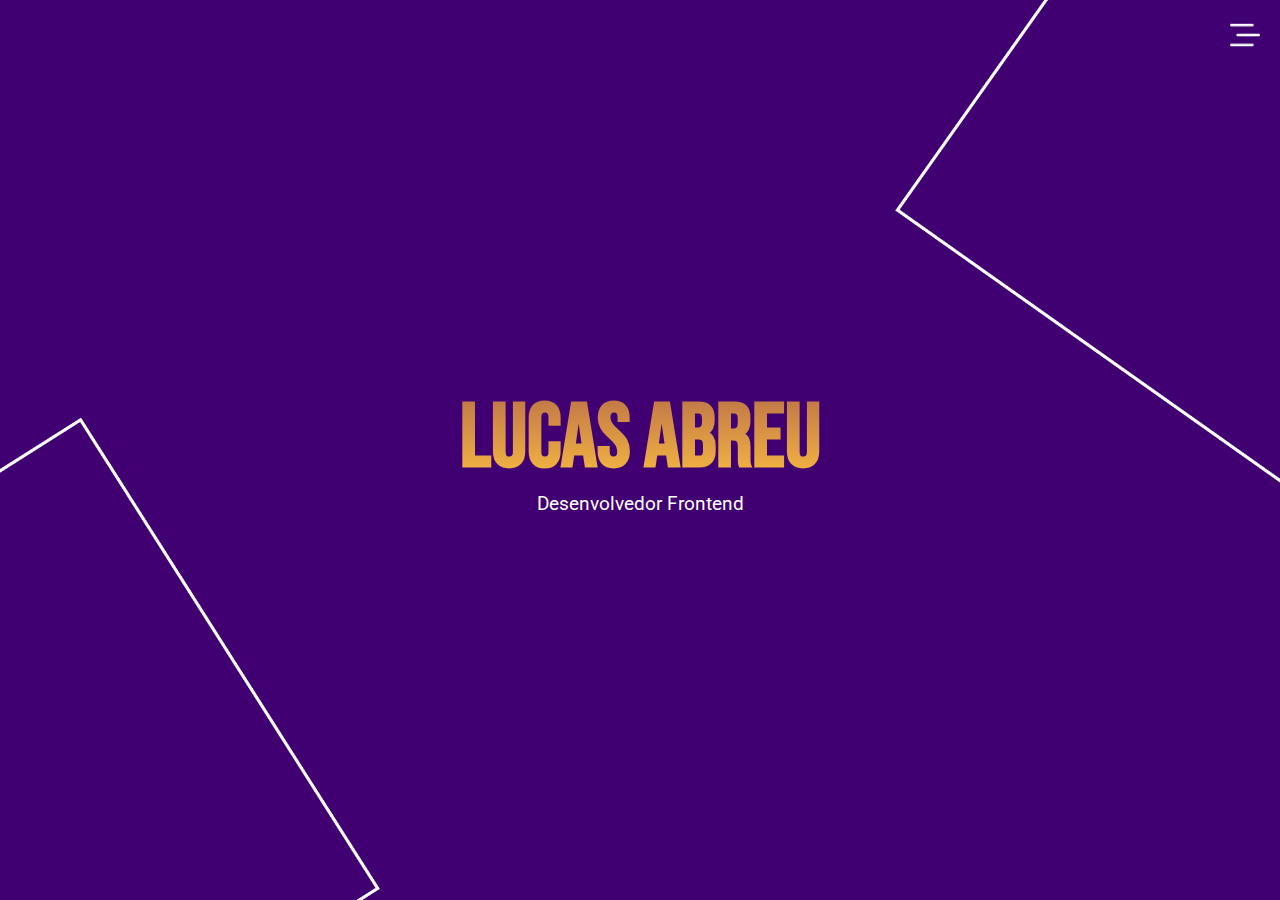
<file: index.html>
<!DOCTYPE html>
<html lang="pt-br">

<head>
    <meta charset="UTF-8">
    <meta name="viewport" content="width=device-width, initial-scale=1.0">
    <title>Lucas Miguel Abreu</title>
    <link rel="icon" type="image/x-icon" href="Imagens/letter-l.png"/>
    <link rel="stylesheet" href="styles.css">
    <link rel="preconnect" href="https://fonts.googleapis.com">
    <link rel="preconnect" href="https://fonts.gstatic.com" crossorigin>
    <link href="https://fonts.googleapis.com/css2?family=Roboto:wght@400;500;700&display=swap" rel="stylesheet">
    <link rel="preconnect" href="https://fonts.googleapis.com">
    <link rel="preconnect" href="https://fonts.gstatic.com" crossorigin>
    <link
        href="https://fonts.googleapis.com/css2?family=Bebas+Neue&family=Edu+TAS+Beginner:wght@700&family=Pacifico&display=swap"
        rel="stylesheet">
</head>

<body>

    <div class="container">
        <div class="header">
            <div class="menu-icon" onclick="toggleMenu()">
                <img id="menu-icon-img" src="Imagens/menu-icon.png" alt="Menu">
            </div>
        </div>
        <div class="content">
            <h1>Lucas Abreu</h1>
            <h3>Desenvolvedor Frontend</h3>
        </div>
    </div>

    <div class="menu">
        <ul>
            <li><a href="index.html">Inicio</a></li>
            <li><a href="./src/Projetos/Projetos.html">Projetos</a></li>
            <li><a href="https://lucasmiguelabreu.github.io/Curriculo/" target="_blank">Curriculo</a></li>
        </ul>
    </div>


</body>
<script src="script.js"></script>

</html>
</file>
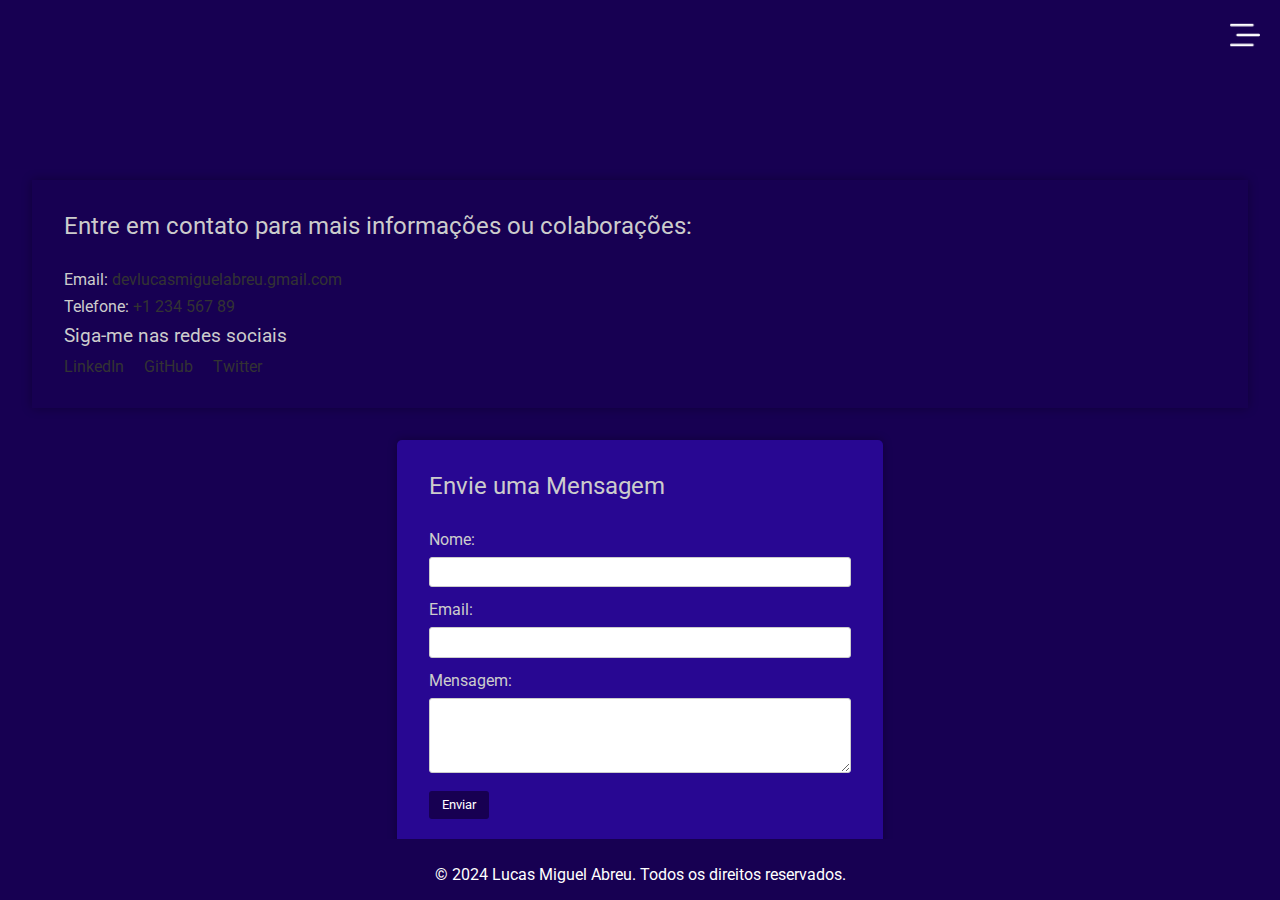
<file: Assets/Sobre/Sobre.html>
<!DOCTYPE html>
<html lang="en">

<head>
    <meta charset="UTF-8">
    <meta name="viewport" content="width=device-width, initial-scale=1.0">
    <title>Lucas Miguel Abreu</title>
    <link rel="stylesheet" href="Sobre.css">
    <link rel="preconnect" href="https://fonts.googleapis.com">
    <link rel="preconnect" href="https://fonts.gstatic.com" crossorigin>
    <link href="https://fonts.googleapis.com/css2?family=Roboto:wght@400;500;700&display=swap" rel="stylesheet">
</head>

<body>
    <header>
        <div class="container">
            <div class="header">
                <div class="menu-icon" onclick="toggleMenu()">
                    <img id="menu-icon-img" src="../img/menu-icon.png" alt="Menu">
                </div>
            </div>
            <div class="content">
                <!-- Conteúdo da página aqui -->
            </div>
        </div>

        <div class="menu">
            <ul>
                <li><a href="../../index.html">Inicio</a></li>
                <li><a href="./Assets/Sobre/Sobre.html">Sobre</a></li>
                <li><a href="./Assets/Projetos/Projetos.html">Projetos</a></li>
                <li><a href="https://lucasmiguelabreu.github.io/Curriculo/" target="_blank">Curriculo</a></li>
            </ul>
        </div>
    </header>
    <main>
        <section class="contact-info">
            <h2>Entre em contato para mais informações ou colaborações:</h2>
            <p>Email: <a href="mailto:devlucasmiguelabreu.gmail.com">devlucasmiguelabreu.gmail.com</a></p>
            <p>Telefone: <a href="tel:+123456789">+1 234 567 89</a></p>
            <div class="social-media">
                <h3>Siga-me nas redes sociais</h3>
                <a href="https://www.linkedin.com/in/yourprofile" target="_blank">LinkedIn</a>
                <a href="https://github.com/yourprofile" target="_blank">GitHub</a>
                <a href="https://twitter.com/yourprofile" target="_blank">Twitter</a>
            </div>
        </section>
        <section class="contact-form">
            <h2>Envie uma Mensagem</h2>
            <form action="https://formspree.io/devlucasmiguelabreu.gmail.com" method="POST">
                <label for="name">Nome:</label>
                <input type="text" id="name" name="name" required>

                <label for="email">Email:</label>
                <input type="email" id="email" name="email" required>

                <label for="message">Mensagem:</label>
                <textarea id="message" name="message" rows="4" required></textarea>

                <button type="submit">Enviar</button>
            </form>
        </section>

    </main>
    <footer class="footer">
        <p>&copy; 2024 Lucas Miguel Abreu. Todos os direitos reservados.</p>
    </footer>

    <script>
        document.addEventListener('DOMContentLoaded', function () {
            var menuIcon = document.querySelector('.menu-icon');
            var menu = document.querySelector('.menu');
            var menuIconImg = document.getElementById('menu-icon-img');
            var menuOpen = false;

            menuIcon.addEventListener('click', function () {
                if (!menuOpen) {
                    menu.style.right = '0';
                    menuIconImg.src = '../img/close.png'; // Altere para o caminho da imagem de fechamento
                    menuIconImg.style.height = '25px';
                    menuOpen = true;
                } else {
                    menu.style.right = '-300px';
                    menuIconImg.src = '../img/menu-icon.png'; // Altere para o caminho da imagem do menu
                    menuIconImg.style.height = '30px';
                    menuOpen = false;
                }
            });
        });
    </script>
</body>

</html>
</file>
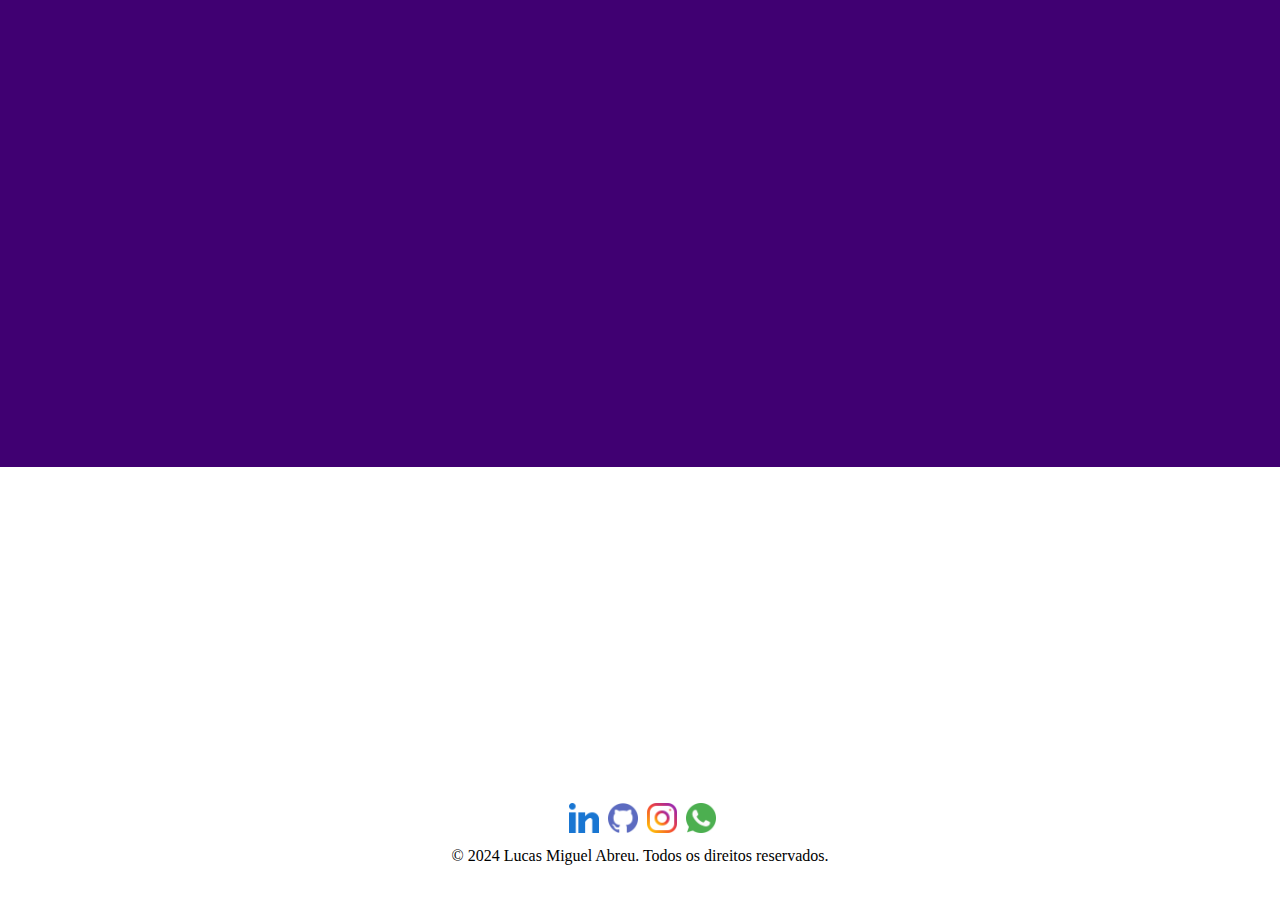
<file: src/Projetos/Projetos.html>
<!DOCTYPE html>
<html lang="en">

<head>
    <meta charset="UTF-8">
    <meta name="viewport" content="width=device-width, initial-scale=1.0">
    <title>Lucas Miguel Abreu</title>
    <link rel="icon" type="image/x-icon" href="../../assets/letter-l.png" />
    <link rel="stylesheet" href="Projetos.css">
    
</head>

<body>
    <main>
        <img src="../img/portifolio.png" alt="banner-portifolio">
        <div class="container" style="
        --width: 100px;
        --height: 50px;
        --quantity: 9;
        ">
            <div class="carrossel">
                <div class="item" style="--delay: 1s"><img src="../img/item1-1.png" alt=""></div>
                <div class="item" style="--delay: 2s"><img src="../img/item1-2.png" alt=""></div>
                <div class="item" style="--delay: 3s"><img src="../img/item1-3.png" alt=""></div>
                <div class="item" style="--delay: 4s"><img src="../img/item1-5.png" alt=""></div>
                <div class="item" style="--delay: 5s"><img src="../img/item1-6.png" alt=""></div>
                <div class="item" style="--delay: 6s"><img src="../img/item1-7.png" alt=""></div>
                <div class="item" style="--delay: 7s"><img src="../img/item1-8.png" alt=""></div>
                <div class="item" style="--delay: 8s"><img src="../img/item1-9.png" alt=""></div>
                <div class="item" style="--delay: 9s"><img src="../img/item1-10.png" alt=""></div>
            </div>

        </div>

        <div class="container reverse" style="
        --width: 200px;
        --height: 200px;
        --quantity: 9;
        ">
            <div class="carrossel">
                <div class="item" style="--delay: 1s"><img src="../img/item2-1.png" alt=""></div>
                <div class="item" style="--delay: 2s"><img src="../img/item2-2.png" alt=""></div>
                <div class="item" style="--delay: 3s"><img src="../img/item2-3.png" alt=""></div>
                <div class="item" style="--delay: 4s"><img src="../img/item2-4.png" alt=""></div>
                <div class="item" style="--delay: 5s"><img src="../img/item2-5.png" alt=""></div>
                <div class="item" style="--delay: 6s"><img src="../img/item2-6.png" alt=""></div>
                <div class="item" style="--delay: 7s"><img src="../img/item2-7.png" alt=""></div>
                <div class="item" style="--delay: 8s"><img src="../img/item2-8.png" alt=""></div>
                <div class="item" style="--delay: 9s"><img src="../img/item2-9.png" alt=""></div>
            </div>

        </div>

    </main>
    <footer class="footer">
        <a href="https://www.linkedin.com/in/yourprofile" target="_blank"><img src="../../assets/linkedin.png"
                class="img-social" /></a>
        <a href="https://github.com/yourprofile" target="_blank"><img src="../../assets/github.png"
                class="img-social" /></a>
        <a href="https://twitter.com/yourprofile" target="_blank"><img src="../../assets/instagram.png"
                class="img-social" /></a>
        <a href="https://twitter.com/yourprofile" target="_blank"><img src="../../assets/whatsapp.png"
                class="img-social" /></a>
        <p>&copy; 2024 Lucas Miguel Abreu. Todos os direitos reservados.</p>
    </footer>

    <script></script>
</body>

</html>
</file>
<file: styles.css>
* {
    box-sizing: border-box;
    margin: 0;
    padding: 0;
    font-family: "Roboto", sans-serif;
    font-weight: 400;
    font-style: normal;
}

body {
    display: flex;
    justify-content: center;
    align-items: center;
    width: 100%;
    height: 100vh;
    background-image: url('./assets/Background.png');
    background-size: cover;
    background-position: center;
    background-repeat: no-repeat;
}

.container {
    height: 100%;
    margin: 0;
    display: flex;
    justify-content: center;
    align-items: center;
}

.header {
    position: fixed;
    top: 20px;
    right: 20px;
    z-index: 999;
}

.menu-icon {
    cursor: pointer;
    position: fixed;
    top: 20px;
    right: 20px;
    z-index: 999;
}

.menu-icon img {
    height: 30px;
    /* Ajusta a altura da imagem */
}

.menu {
    position: fixed;
    top: 0;
    right: -300px;
    width: 200px;
    height: 100%;
    background-color: transparent;
    padding: 20px;
    transition: right 0.3s ease-in-out;
    z-index: 998;
    border: none;
}

.menu ul {
    list-style: none;
    padding: 0;
    margin: 0;
}

.menu ul li {
    padding: 10px 0;
}

.menu ul li a {
    text-decoration: none;
    color: #b96e48;
    font-size: 18px;
}

.content {
    text-align: center;
}

.content h1 {
    font-family: "Bebas Neue", sans-serif;
    font-weight: 700;
    font-size: 90px;
    font-weight: bold;
    background: linear-gradient(to top, #ffc340, #b96e48);
    -webkit-background-clip: text;
    -webkit-text-fill-color: transparent;
    background-clip: text;
    color: transparent;
}

.content h3 {
    color: #fff;
}

@media (max-width: 600px) {
    .menu {
        width: 30%;
        right: -150%;
    }
}
</file>
<file: Assets/Sobre/Sobre.css>
* {
    box-sizing: border-box;
    margin: 0;
    padding: 0;
    font-family: "Roboto", sans-serif;
    font-weight: 400;
    font-style: normal;
}

body {
    background-color: #170052;
}

.container {
    position: relative;
    width: 100%;
    max-width: 1200px;
    margin: 0 auto;
    padding-top: 60px;
    /* Ajuste para evitar sobreposição com o header fixo */
}

.header {
    background-color: #170052;
    color: white;
    text-align: center;
    padding: 1em 0;
}


.menu-icon {
    cursor: pointer;
    position: fixed;
    top: 20px;
    right: 20px;
    z-index: 999;
}

.menu-icon img {
    height: 30px;
    /* Ajusta a altura da imagem */
}

.menu {
    position: fixed;
    top: 0;
    right: -300px;
    width: 150px;
    height: 100%;
    background-color: transparent;
    padding: 20px;
    transition: right 0.3s ease-in-out;
    z-index: 998;
    box-shadow: -2px 0 5px rgba(0, 0, 0, 0.5);
}

.menu ul {
    list-style: none;
    padding: 0;
    margin: 0;
}

.menu ul li {
    padding: 10px 0;
}

.menu ul li a {
    text-decoration: none;
    color: #fff;
    font-size: 18px;
}

.content {
    padding: 20px;
    color: #fff;
}

main {
    display: flex;
    flex-direction: column;
    align-items: center;
    padding: 2em;
}

.contact-info {
    background: #170052;
    color: #ccc;
    padding: 2em;
    margin: 1em;
    border: none;
    box-shadow: 0 0 10px rgba(0, 0, 0, 0.3);
    width: 100%;
    max-width: 100%;
}

.contact-form {
    background: #280792;
    color: #ccc;
    padding: 2em;
    margin: 1em;
    border-radius: 5px;
    box-shadow: 0 0 10px rgba(0, 0, 0, 0.3);
    width: 40%;
    max-width: 100%;

}

.contact-form h2,
.contact-info h2 {
    margin-top: 0;
    margin-bottom: 30px;
}

label {
    display: block;
    margin-bottom: 0.5em;
}

input,
textarea {
    width: 100%;
    padding: 0.5em;
    margin-bottom: 1em;
    border: 1px solid #ccc;
    border-radius: 3px;
}

button {
    background-color: #170052;
    color: white;
    padding: 0.5em 1em;
    border: none;
    border-radius: 3px;
    cursor: pointer;
}

button:hover {
    background-color: #400072;
}

.contact-info p,
.social-media h3 {
    margin: 0.5em 0;
}

.contact-info a {
    color: #333;
    text-decoration: none;
}

.contact-info a:hover {
    text-decoration: underline;
}

.social-media a {
    margin-right: 1em;
}

.footer {
    text-align: center;
    padding: 1em 0;
    background-color: #170052;
    color: white;
    position: fixed;
    width: 100%;
    bottom: 0;
}

.footer a {
    margin-left: 5px;
}

.footer p {
    margin-top: 10px;
}

@media (max-width: 600px) {
    .menu {
        width: 30%;
        right: -150%;
    }
}
</file>
<file: src/Projetos/Projetos.css>
* {
    box-sizing: border-box;
    margin: 0;
    padding: 0;
}

main {
    display: flex;
    flex-direction: column;
    gap: 20px;
    width: 100%;
}

.container {
    width: 100%;
    height: var(--height);

}

.carrossel {
    width: 100%;
    display: flex;
    position: relative;
}

.item {
    width: var(--width);
    height: var(--height);
    position: absolute;
    left: 100%;
    animation: autoRun 10s linear infinite;
    animation-delay: calc(10 / var(--quantity) * var(--delay)) !important;
    cursor: pointer;
}

.container.reverse .item {
    animation: reverseRun 10s linear infinite;

}

.item img {
    width: 100%;
}

.container:hover .item {
    animation-play-state: paused;
    filter: grayscale(1);
}

.container .item:hover {
    filter: grayscale(0);
}

@keyframes autoRun {
    from {
        left: 100%;
    }
    to {
        left: -50px;
    }
}

@keyframes reverseRun {
    from {
        left: -200px;
    }
    to {
        left: 100%;
    }
}

/* Styles Footer */
.social-media a {
    margin-right: 1em;
}

.img-social {
    height: 30px;
    margin-top: 30px;
}

.footer {
    text-align: center;
    padding: 1em 0;
    color: black;
    width: 100%;
    bottom: 0;
}

.footer a {
    margin-left: 5px;
}

.footer p {
    margin-top: 10px;
}

/* Responsividade */
@media (max-width: 768px) {
    
}

@media (max-width: 600px) {
    
}
</file>
